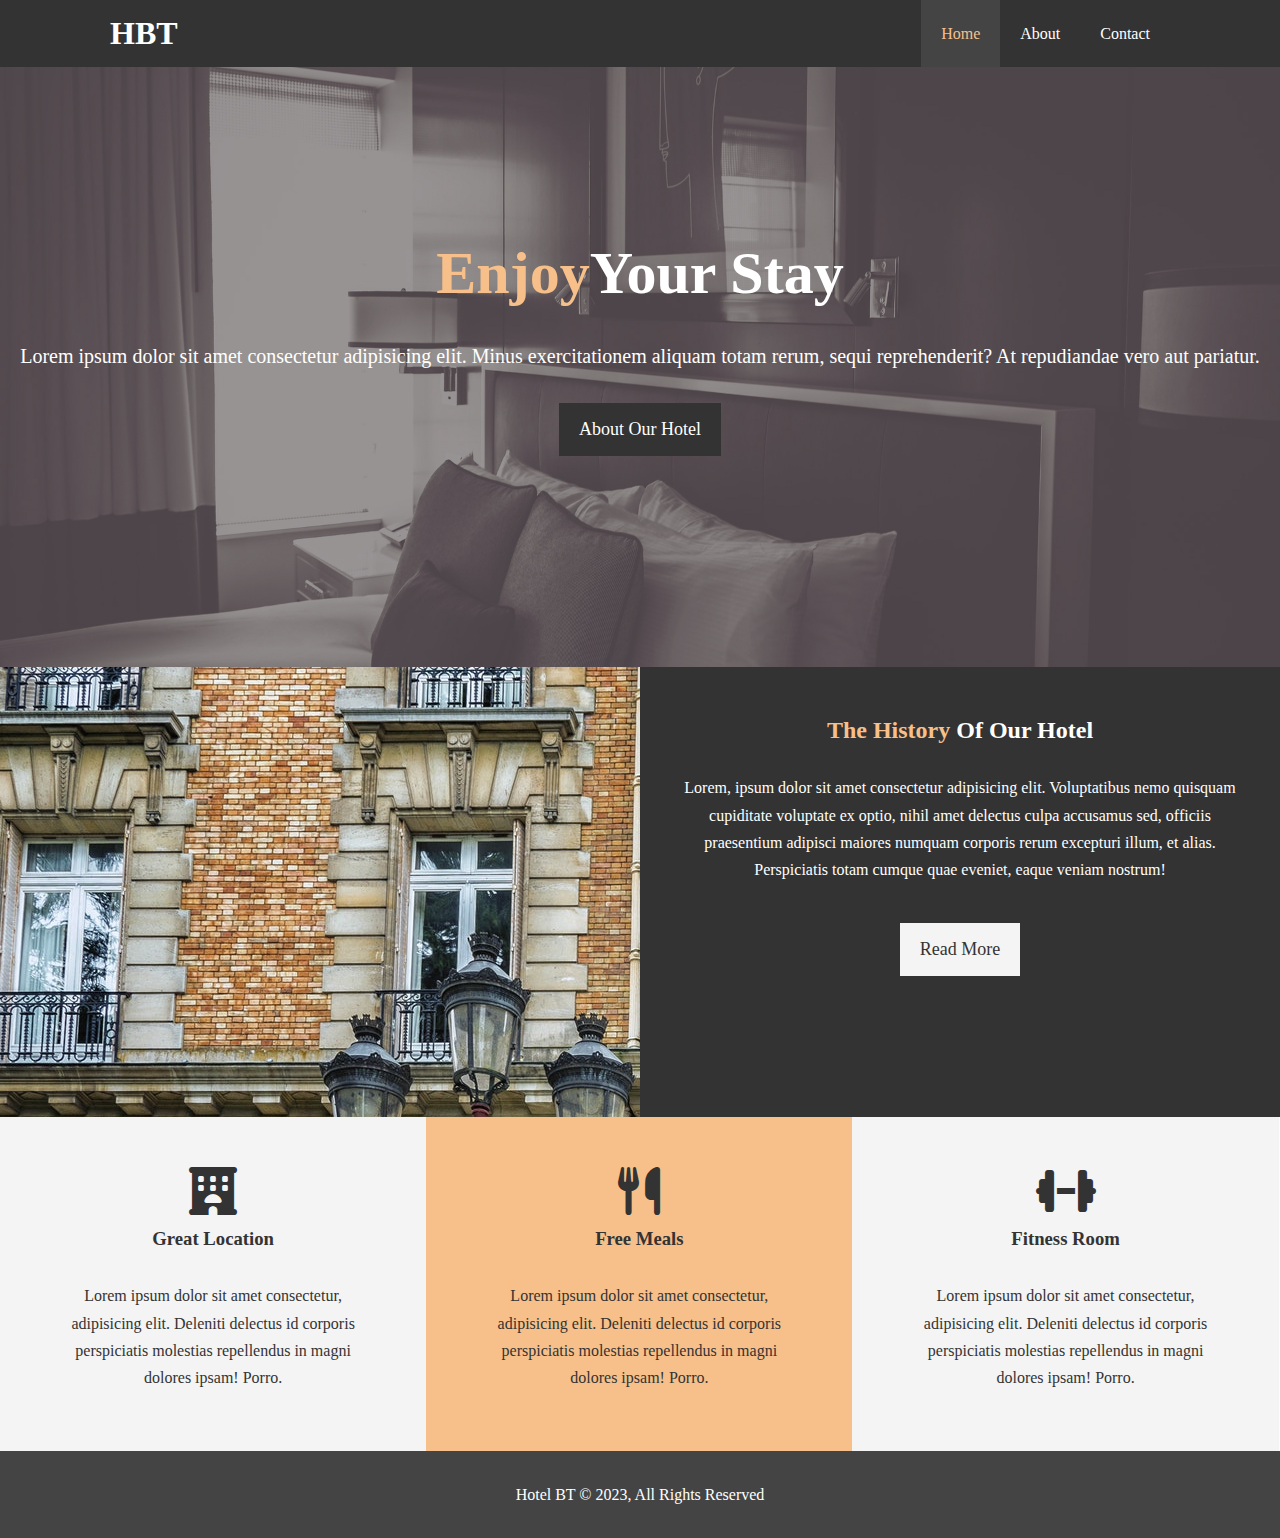
<file: index.html>
<!DOCTYPE html>
<html lang="en">

<head>
    <meta charset="UTF-8">
    <meta http-equiv="X-UA-Compatible" content="IE=edge">
    <meta name="viewport" content="width=device-width, initial-scale=1.0">
    <meta name="description" content="welcome to the most extraordinary hotel">
    <meta name="keywords" content="hotel,Mumbai Hotel,Mumbai">
    <link rel="stylesheet" href="css/style.css">
    <link rel="stylesheet" href="https://cdnjs.cloudflare.com/ajax/libs/font-awesome/6.2.0/css/all.css">
    <link rel="stylesheet" href="css/mobile.css" media="screen and (max-width:768px)">
    <title>Hotel BT | Welcome</title>
</head>

<body>
    <header>
        <nav id="navbar">
            <div class="container">
                <h1 class="logo"><a href="index.html">HBT</a></h1>
                <ul>
                    <li><a class="current" href="index.html">Home</a></li>
                    <li><a href="about.html">About</a></li>
                    <li><a href="contact.html">Contact</a></li>
                </ul>
            </div>
        </nav>

        <div id="showcase">
            <div class="conatiner">
                <div class="showcase-content">
                    <h1><span class="text-primary">Enjoy</span>Your Stay</h1>
                    <p class="lead">Lorem ipsum dolor sit amet consectetur adipisicing elit.
                        Minus exercitationem aliquam totam rerum, sequi reprehenderit?
                        At repudiandae vero aut pariatur.
                    </p>
                    <a class="btn" href="about.html">About Our Hotel</a>
                </div>
            </div>
        </div>
    </header>

    <section id="home-info" class="bg-dark">
        <div class="info-img"></div>
        <div class="info-content">
            <h2><span class="text-primary">The History</span> Of Our Hotel</h2>
            <p>
                Lorem, ipsum dolor sit amet consectetur adipisicing elit. Voluptatibus nemo quisquam cupiditate
                voluptate ex optio, nihil amet delectus culpa accusamus sed, officiis praesentium adipisci maiores
                numquam corporis rerum excepturi illum, et alias. Perspiciatis totam cumque quae eveniet, eaque veniam
                nostrum!
            </p>
            <a href="about.html" class="btn btn-light">Read More</a>
        </div>
    </section>

    <section id="features">
        <div class="box bg-light">
            <i class="fa fa-hotel fa-3x"></i>
            <h3>Great Location</h3>
            <p>Lorem ipsum dolor sit amet consectetur, adipisicing elit. Deleniti delectus id corporis perspiciatis
                molestias repellendus in magni dolores ipsam! Porro.
            </p>
        </div>
        <div class="box bg-primary">
            <i class="fa fa-utensils fa-3x"></i>
            <h3>Free Meals</h3>
            <p>Lorem ipsum dolor sit amet consectetur, adipisicing elit. Deleniti delectus id corporis perspiciatis
                molestias repellendus in magni dolores ipsam! Porro.
            </p>
        </div>
        <div class="box bg-light">
            <i class="fa fa-dumbbell fa-3x"></i>
            <h3>Fitness Room</h3>
            <p>Lorem ipsum dolor sit amet consectetur, adipisicing elit. Deleniti delectus id corporis perspiciatis
                molestias repellendus in magni dolores ipsam! Porro.
            </p>
        </div>
    </section>

    <div class="clr"></div>

    <footer id="main-footer">
        <p>Hotel BT &copy; 2023, All Rights Reserved</p>
    </footer>
</body>

</html>
</file>
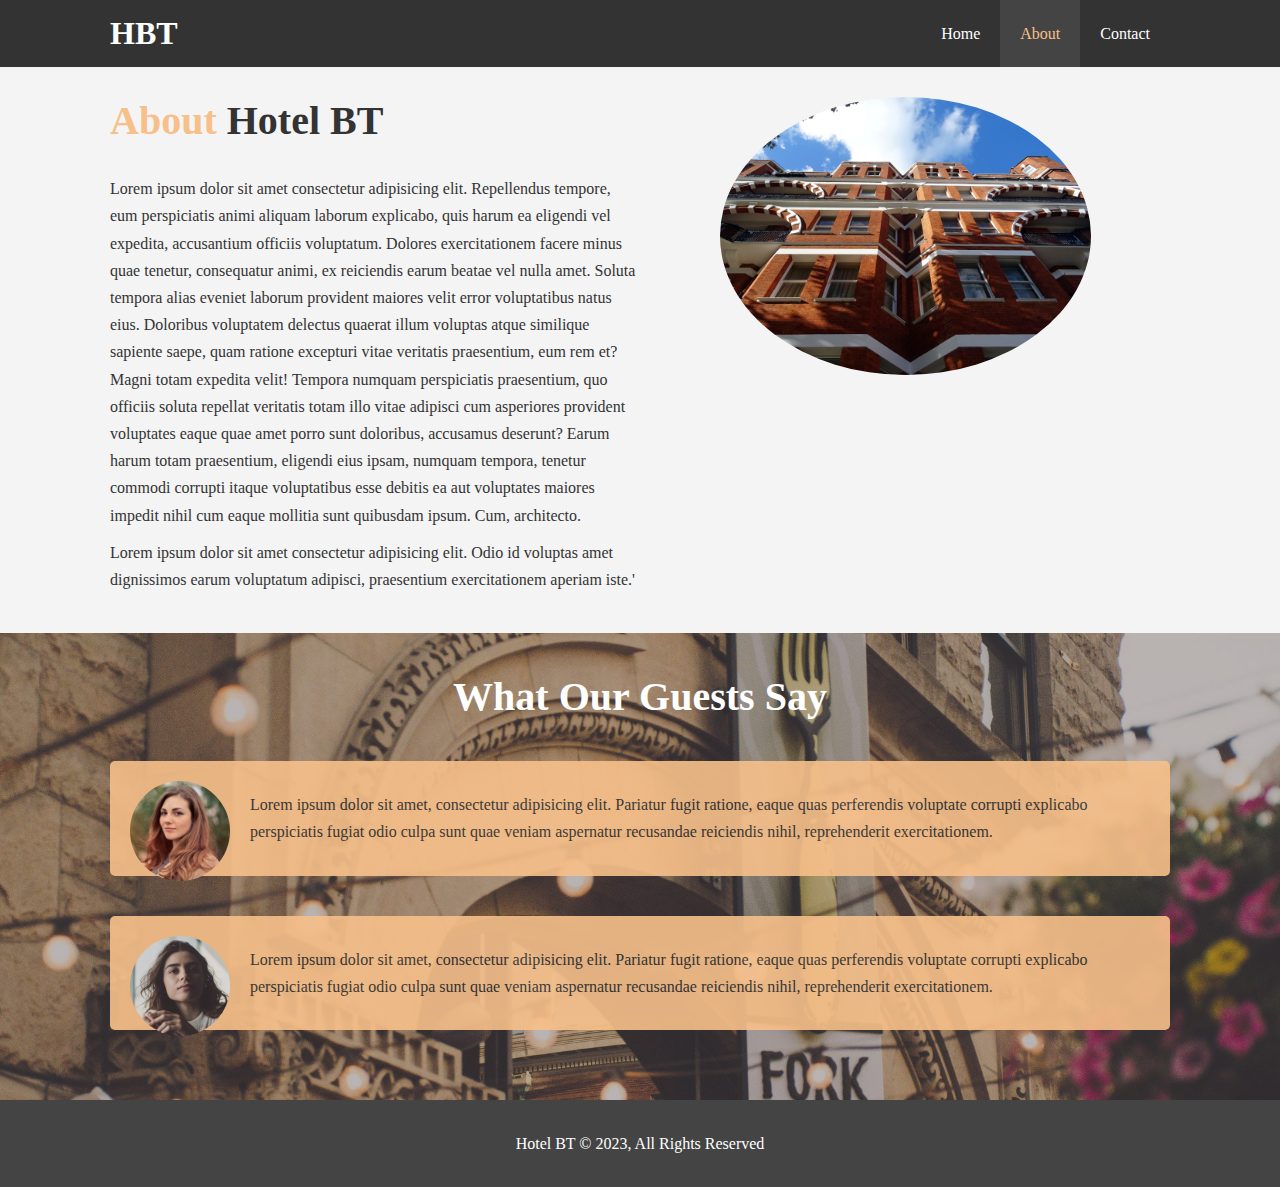
<file: about.html>
<!DOCTYPE html>
<html lang="en">

<head>
    <meta charset="UTF-8">
    <meta http-equiv="X-UA-Compatible" content="IE=edge">
    <meta name="viewport" content="width=device-width, initial-scale=1.0">
    <meta name="description" content="welcome to the most extraordinary hotel">
    <meta name="keywords" content="hotel,Mumbai Hotel,Mumbai">
    <link rel="stylesheet" href="https://cdnjs.cloudflare.com/ajax/libs/font-awesome/6.2.0/css/all.css">
    <link rel="stylesheet" href="css/style.css">
    <link rel="stylesheet" href="css/mobile.css" media="screen and (max-width:768px)">
    <title>Hotel BT | About</title>
</head>

<body>
    <header>
        <nav id="navbar">
            <div class="container">
                <h1 class="logo"><a href="index.html">HBT</a></h1>
                <ul>
                    <li><a  href="index.html">Home</a></li>
                    <li><a class="current" href="about.html">About</a></li>
                    <li><a href="contact.html">Contact</a></li>
                </ul>
            </div>
        </nav>
    </header>

    <section id="about-info" class="bg-light py-3">
        <div class="container">
            <div class="info-left">
                <h1 class="l-heading"><span class="text-primary">About</span> Hotel BT</h1>
                <p>Lorem ipsum dolor sit amet consectetur adipisicing elit. Repellendus tempore, eum perspiciatis animi
                    aliquam laborum explicabo, quis harum ea eligendi vel expedita, accusantium officiis voluptatum.
                    Dolores exercitationem facere minus quae tenetur, consequatur animi, ex reiciendis earum beatae vel
                    nulla amet. Soluta tempora alias eveniet laborum provident maiores velit error voluptatibus natus
                    eius. Doloribus voluptatem delectus quaerat illum voluptas atque similique sapiente saepe, quam
                    ratione excepturi vitae veritatis praesentium, eum rem et? Magni totam expedita velit! Tempora
                    numquam perspiciatis praesentium, quo officiis soluta repellat veritatis totam illo vitae adipisci
                    cum asperiores provident voluptates eaque quae amet porro sunt doloribus, accusamus deserunt? Earum
                    harum totam praesentium, eligendi eius ipsam, numquam tempora, tenetur commodi corrupti itaque
                    voluptatibus esse debitis ea aut voluptates maiores impedit nihil cum eaque mollitia sunt quibusdam
                    ipsum. Cum, architecto.
                </p>
                <p>Lorem ipsum dolor sit amet consectetur adipisicing elit. Odio id voluptas amet dignissimos earum
                    voluptatum adipisci, praesentium exercitationem aperiam iste.'</p>
            </div>
            <div class="info-right">
                <img src="./img/photo-2.jpg" alt="hotel">
            </div>
        </div>
    </section>

    <div class="clr"></div>

    <section id="testimonials" class="py-3">
        <div class="container">
            <h2 class="l-heading">What Our Guests Say</h2>
            <div class="testimonial bg-primary">
                <img src="./img/person-1.jpg" alt="samantha">
                <p>Lorem ipsum dolor sit amet, consectetur adipisicing elit. Pariatur fugit ratione, eaque quas
                    perferendis voluptate corrupti explicabo perspiciatis fugiat odio culpa sunt quae veniam aspernatur
                    recusandae reiciendis nihil, reprehenderit exercitationem.
                </p>
            </div>

            <div class="testimonial bg-primary">
                <img src="./img/person-2.jpg" alt="jen">
                <p>Lorem ipsum dolor sit amet, consectetur adipisicing elit. Pariatur fugit ratione, eaque quas
                    perferendis voluptate corrupti explicabo perspiciatis fugiat odio culpa sunt quae veniam aspernatur
                    recusandae reiciendis nihil, reprehenderit exercitationem.
                </p>
            </div>
        </div>
    </section>

    <footer id="main-footer">
        <p>Hotel BT &copy; 2023, All Rights Reserved</p>
    </footer>
</body>

</html>
</file>
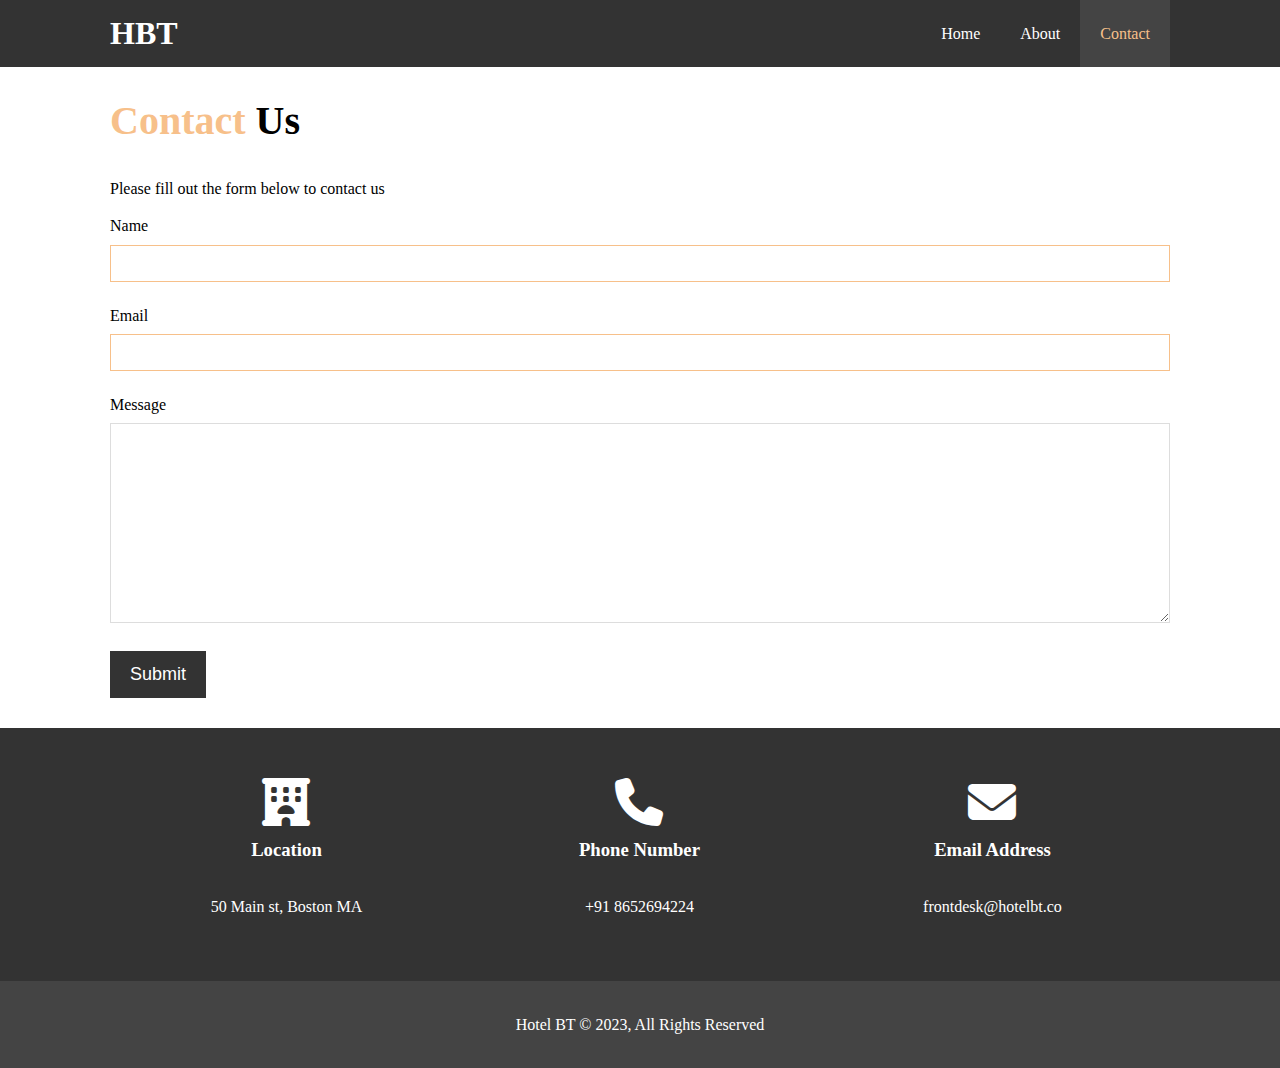
<file: contact.html>
<!DOCTYPE html>
<html lang="en">

<head>
    <meta charset="UTF-8">
    <meta http-equiv="X-UA-Compatible" content="IE=edge">
    <meta name="viewport" content="width=device-width, initial-scale=1.0">
    <meta name="description" content="welcome to the most extraordinary hotel">
    <meta name="keywords" content="hotel,Mumbai Hotel,Mumbai">
    <link rel="stylesheet" href="https://cdnjs.cloudflare.com/ajax/libs/font-awesome/6.2.0/css/all.css">
    <link rel="stylesheet" href="css/style.css">
    <link rel="stylesheet" href="css/mobile.css" media="screen and (max-width:768px)">
    <title>Hotel BT | Contact</title>
</head>

<body>
    <header>
        <nav id="navbar">
            <div class="container">
                <h1 class="logo"><a href="index.html">HBT</a></h1>
                <ul>
                    <li><a  href="index.html">Home</a></li>
                    <li><a href="about.html">About</a></li>
                    <li><a class="current" href="contact.html">Contact</a></li>
                </ul>
            </div>
        </nav>
    </header>

    <section id="contact-form" class="py-3">
        <div class="container">
            <h1 class="l-heading"><span class="text-primary">Contact</span> Us</h1>
            <p>Please fill out the form below to contact us</p>
            <form action="process.py">
                <div class="form-group">
                    <label for="name">Name</label>
                    <input type="text" name="name" id="name">
                </div>
                <div class="form-group">
                    <label for="email">Email</label>
                    <input type="email" name="email" id="email">
                </div>
                <div class="form-group">
                    <label for="message">Message</label>
                    <textarea type="text" name="message" id="message"></textarea>
                </div>
                <button class="btn" type="submit">Submit</button>
            </form>
        </div>
    </section>

    <section id="contact-info" class="bg-dark">
        <div class="container">
            <div class="box">
                <i class="fa fa-hotel fa-3x"></i>
                <h3>Location</h3>
                <p>50 Main st, Boston MA</p>
            </div>
            <div class="box">
                <i class="fa fa-phone fa-3x"></i>
                <h3>Phone Number</h3>
                <p>+91 8652694224</p>
            </div>
            <div class="box">
                <i class="fa fa-envelope fa-3x"></i>
                <h3>Email Address</h3>
                <p>frontdesk@hotelbt.co</p>
            </div>
        </div>
    </section>


    <footer id="main-footer">
        <p>Hotel BT &copy; 2023, All Rights Reserved</p>
    </footer>
</body>

</html>
</file>
<file: css/mobile.css>
#navbar .logo{
    float: none;
    text-align: center;
}

#navbar ul, #navbar ul li{
    float: none;
}

#navbar ul li a{
    padding: 5px;
    border-bottom: #444 dotted 1px;
}

/* Showcase */
#showcase .showcase-content{
    padding-top:70px;
    padding-bottom: 30px;
}

/* Home info */
#home-info .info-img{
    display: none;
}

#home-info .info-content{
    float: none;
    width: 100%;
}

/* Boxes */
.box{
    float: none;
    width: 100%;
}

/* About */
#about-info .info-right,
#about-info .info-left{
    float: none;
    width: 100%;
}

.l-heading{
    text-align: center;
}

#about-info .info-right{
    margin-top: 30px;
}

/* Contact */
#contact-info .box{
    border-bottom: #444 dotted 1px ;
}
</file>
<file: css/style.css>
/* Reset */
*{
    padding: 0;
    margin: 0;
    box-sizing: border-box;
}

/* Utlity classes (This classes used for all content not for specific area)*/  
.container{
    margin: auto;
    max-width: 1100px;
    overflow: auto;
    padding: 0 20px;
}

.text-primary{
    color: #f7c08a;
}

.lead{
    font-size: 20px;
}

.btn{
    display: inline-block;
    font-size: 18px;
    color: #fff;
    background:#333;
    padding: 13px 20px;  /*top/bottom  left/right*/
    border: none;
    cursor: pointer;
}

.btn:hover{
    background-color: #f7c08a;
    color: #333;
}

.btn-light{
    background:#f4f4f4;
    color: #333;
}

.bg-dark{
    background: #333;
    color: #fff;
}

.bg-light{
    background: #f4f4f4;
    color: #333;
}

.bg-primary{
    color:#333;
    background:#f7c08a;
}

.clr{
    clear: both;
}

.l-heading{
    font-size: 40px;
    line-height: 1.2;
}

/* Padding */
.py-1{padding: 10px 0;}
.py-2{padding: 20px 0;}
.py-3{padding: 30px 0;}


/* Main styling */
body{
    font-family: cursive;
    line-height: 1.7em;
}

a{
    color: #333;
    text-decoration: none;
}

h1,h2,h3{
    padding-bottom: 20px;
}

p{
    margin: 10px 0;    /* top/bottom left/right */
}

/* Navbar */
#navbar{
    background:#333;
    color: #fff;
    overflow: auto;
}

#navbar a{
    color: #fff;
}

#navbar h1{
    float: left;
    padding-top: 20px;
}

#navbar ul{
    list-style: none;
    float: right;
}

#navbar ul li{
    float: left;
}

#navbar ul li a{
    display: block;
    padding: 20px;
    text-align: center;
}

#navbar ul li a:hover,
#navbar ul li a.current{
    background: #444;
    color: #f7c08a;
}

/* Showcase */

#showcase{
    background:url('../img/showcase.jpg');
    background-repeat: no-repeat;
    background-position: center;
    background-size: cover;
    height: 600px;
}

#showcase .showcase-content{
    color: #fff;
    text-align: center;
    padding-top:170px;
}

#showcase .showcase-content h1{
    font-size: 60px;
    line-height: 1.2em;
}

#showcase .showcase-content p{
    padding-bottom: 20px;
    line-height: 1.7em;
}

/* Home Info */
#home-info{
    height: 450px;
}

#home-info .info-img{
    float: left;
    width: 50%;
    background: url('../img/photo-1.jpg');
    background-repeat: no-repeat;
    min-height: 100%;
}

#home-info .info-content{
    float: right;
    width: 50%;
    height: 100%;
    text-align: center;
    padding: 50px 30px;
    overflow: hidden;
}

#home-info .info-content p{
    padding-bottom: 30px;
}

/* Features */
.box{
    float: left;
    width: 33.3%;
    padding: 50px;
    text-align: center;
}

.box i{
    margin-bottom: 10px;
}

/* About */
#about-info .info-right{
    float: right;
    width: 50%;
    min-height: 100%;
}

#about-info .info-right img{
    display: block;
    margin: auto;
    width: 70%;
    border-radius: 50%;
}

#about-info .info-left{
    float: left;
    width: 50%;
    min-height: 100%;
}

/* Testimonials */
#testimonials{
    height: 100%;
    background: url('../img/test-bg.jpg') 
    no-repeat center center/cover;
    padding-top: 40px;
}

#testimonials h2{
    color: #fff;
    text-align: center;
    padding-bottom: 40px;
}

#testimonials .testimonial {
    padding: 20px;
    margin-bottom: 40px;
    border-radius: 5px;
    opacity: 0.9;
}

#testimonials .testimonial img{
    width: 100px;
    float: left;
    margin-right: 20px;
    border-radius: 50%;
}

/* Contact form */
#contact-form .form-group{
    margin-bottom: 20px;
}

#contact-form label{
    display: block;
    margin-bottom: 5px;
}

#contact-form input,
#contact-form textarea{
    width: 100%;
    padding: 10px;
    border: 1px #ddd solid;
}

#contact-form textarea{
    height: 200px;
}

#contact-form input,
#contact-form textarea :focus{
    outline: none;
    border-color: #f7c08a;
}

/* Footer */
#main-footer{
    text-align: center;
    background:#444;
    color: #fff;
    padding: 20px;
}
</file>
